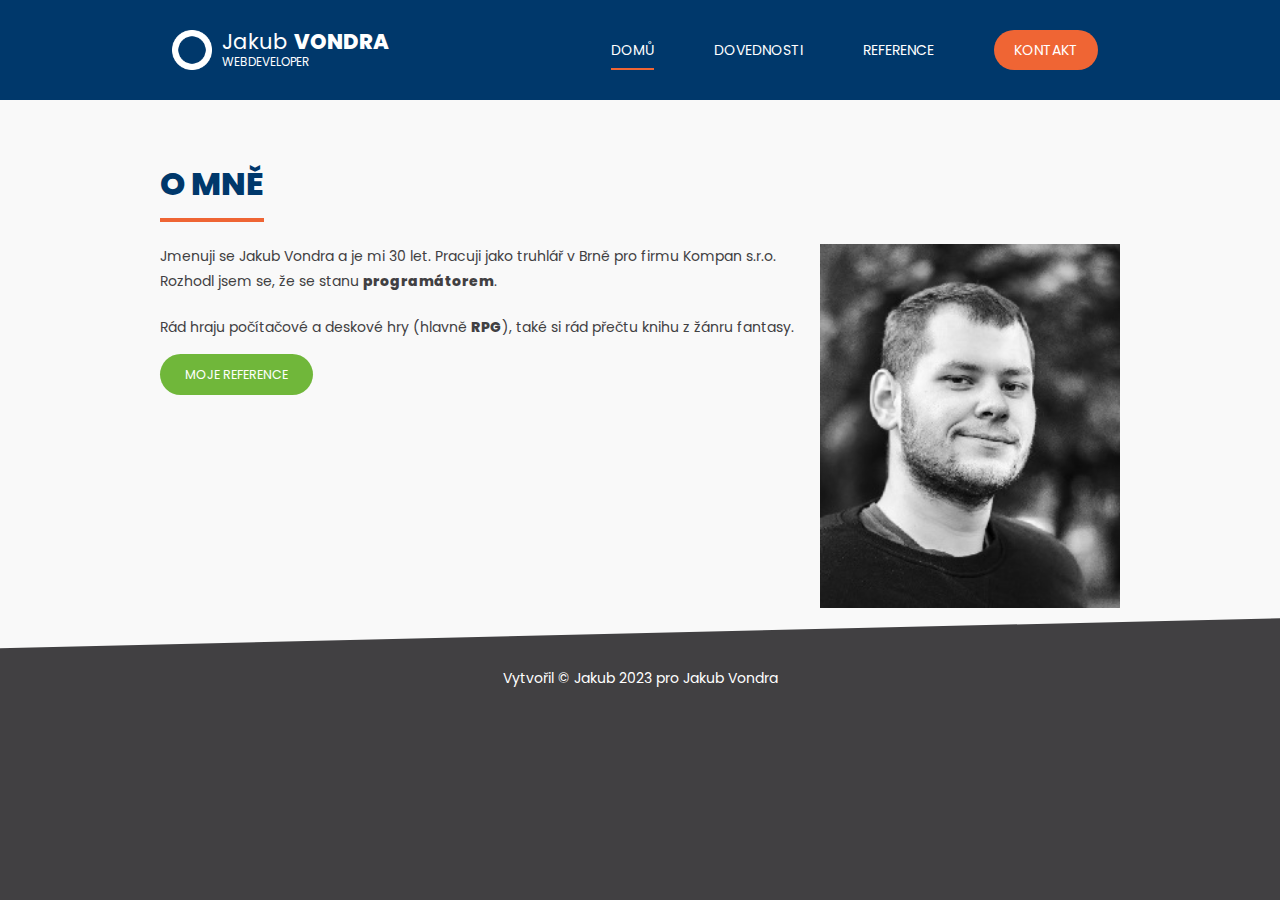
<file: prvni_web/index.html>
<!DOCTYPE html>

<html lang="cs-cz">
    <head>
        <meta charset="utf-8" />
        <link rel="stylesheet" href="styl.css" type="text/css" />
        <title>Moje první webová stránka</title>
        <meta name="description" content="Osobní portfolio programátora Vondry">
        <meta name="keywords" content="portfolio, programátor, Vondra">
        <meta name="autor" content="Vondra">
        <link rel="shorcut icon" href="obrazky/icona.png">

    </head>
    <body>
        <header>
            <div id="logo">
                <h1>Jakub <span>Vondra</span></h1>
                <small>Webdeveloper</small>
            </div>
            <nav>
                <ul>
                    <li class="aktivni"><a href="index.html">Domů</a></li>                    
                    <li><a href="dovednosti.html">Dovednosti</a></li>
                    <li><a href="reference.html">Reference</a></li>
                    <li><a class="kontakt-tlacitko" href="kontakt.html">Kontakt</a></li>
                </ul>
            </nav>
        </header>
        <article>
            <header>
                <h1>O mně</h1>
            </header>
            <section>
                <img id="obrazek" src="obrazky/profilovka.jpg" class="avatar" alt="programátor Jakub" />
                <p>Jmenuji se Jakub Vondra a je mi 30 let. Pracuji jako truhlář v Brně pro firmu Kompan s.r.o. <br /> 
                Rozhodl jsem se, že se stanu <strong>programátorem</strong>.  <br />
                </p>
                <p>Rád hraju počítačové a deskové hry (hlavně <strong>RPG</strong>), také si rád přečtu knihu z žánru fantasy.</p>
                <p class="tlacitko-odstavec">
                    <a href="reference.html" class="reference-tlacitko">Moje reference</a>
                </p>
                <div class="cistic"></div> 
            </section>
        </article> 
        <footer>
            Vytvořil &copy; Jakub 2023 pro Jakub Vondra
        </footer>    
    </body>    
<html>
</file>
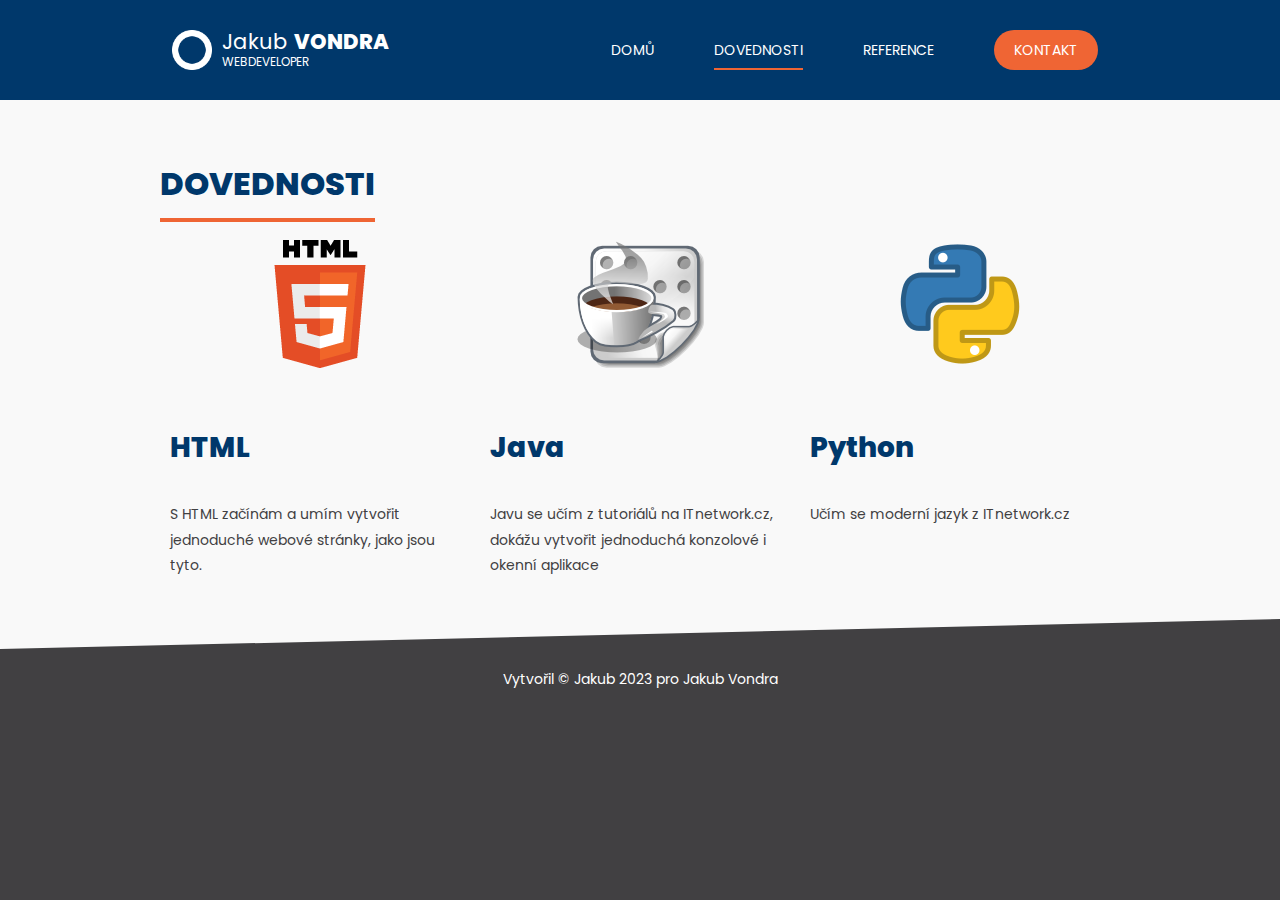
<file: prvni_web/dovednosti.html>
<!DOCTYPE html>
<html lang="cs-cz">
<head>
    <meta charset="UTF-8">
    <meta name="viewport" content="width=device-width, initial-scale=1.0">
    <link rel="stylesheet" href="styl.css" type="text/css" />
    <title>Dovednosti</title>
    <meta name="description" content="Osobní portfolio programátora Vondry">
    <meta name="keywords" content="portfolio, programátor, Vondra">
    <meta name="autor" content="Vondra">
    <link rel="shorcut icon" href="obrazky/icona.png">
    
</head>
<body>
    <header>
        <div id="logo">
            <h1>Jakub <span>Vondra</span></h1>
            <small>Webdeveloper</small>
        </div>
        <nav>
            <ul>
                <li><a href="index.html">Domů</a></li>
                <li  class="aktivni"><a href="dovednosti.html">Dovednosti</a></li>
                <li><a href="reference.html">Reference</a></li>
                <li><a class="kontakt-tlacitko" href="kontakt.html">Kontakt</a></li>
            </ul>
        </nav>
    </header>
    <article>
        <header>
            <h1>Dovednosti</h1>
        </header>
        <section>
            <table id="dovednosti">
                <tr class="centrovany">
                    <td>
                        <img src="obrazky/html.png" alt="HTML" />
                    </td>
                    <td>
                        <img src="obrazky/java.png" alt="Java" />
                    </td>
                    <td>
                        <img src="obrazky/python.png" alt="Python" />
                    </td>
                </tr>       
                <tr>
                    <td>
                        <h2>HTML</h2>
                        <p>S HTML začínám a umím vytvořit jednoduché webové stránky, jako jsou tyto.</p>
                    </td>
                    <td>
                        <h2>Java</h2>
                        <p>Javu se učím z tutoriálů na ITnetwork.cz, dokážu vytvořit jednoduchá konzolové i okenní aplikace</p>
                    </td>
                    <td>
                        <h2>Python</h2>
                        <p>Učím se moderní jazyk z ITnetwork.cz</p>
                    </td>
                </tr>
            </table>
        </section>
    </article>
    <footer>
        Vytvořil &copy; Jakub 2023 pro Jakub Vondra
    </footer>
</body>
</html>
</file>
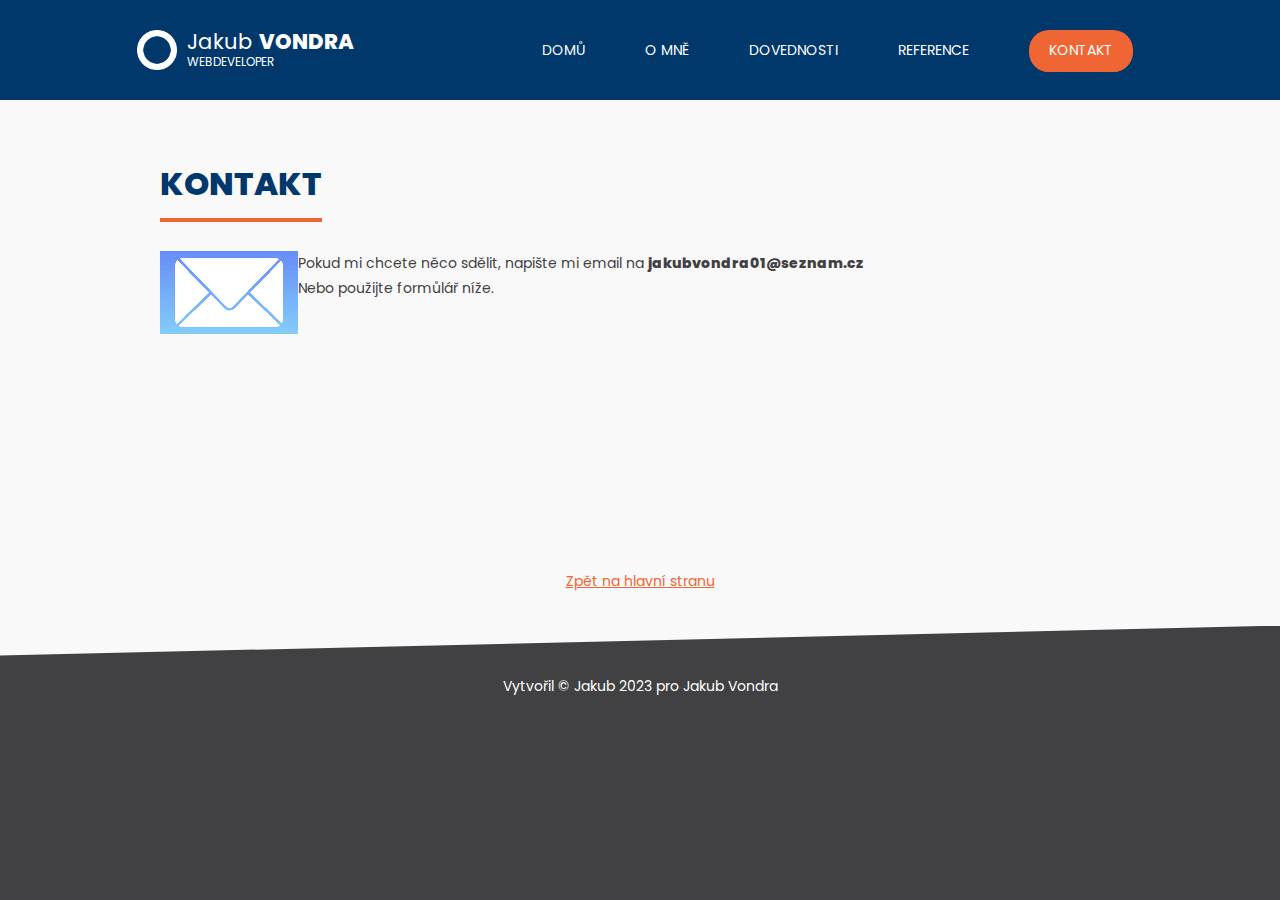
<file: prvni_web/kontakt.html>
<!DOCTYPE html>
<html lang="cs-cz">

<head>
    <meta charset="utf-8">
    <link rel="stylesheet" href="styl.css" type="text/css" />
    <title>Kontaktujte mě</title>
    <meta name="description" content="Osobní portfolio programátora Vondry">
    <meta name="keywords" content="portfolio, programátor, Vondra">
    <meta name="autor" content="Vondra">
    <link rel="shorcut icon" href="obrazky/icona.png">
</head>

<body>
    <header>
        <div id="logo">
            <h1>Jakub <span>Vondra</span></h1>
            <small>Webdeveloper</small>
        </div>
        <nav>
            <ul>
                <li><a href="index.html">Domů</a></li>
                <li><a href="omne.html">O mně</a></li>
                <li><a href="dovednosti.html">Dovednosti</a></li>
                <li><a href="reference.html">Reference</a></li>
                <li class="aktivni"><a class="kontakt-tlacitko" href="kontakt.html">Kontakt</a></li>
            </ul>
        </nav>
    </header>
    <article>
        <header>
            <h1>Kontakt</h1>
        </header>
        <section>
            <p><img src="obrazky/email.png" alt="email" class="vlevo"/></p>
            <p>
                Pokud mi chcete něco sdělit, napište mi email na <strong>jakubvondra01@seznam.cz</strong>
                <br/> Nebo použijte formůlář níže.
            </p>
            <pc class="centrovany">
                <iframe frameborder="0" scrolling="no" width="500px" height="220px"
                src="https://www.itnetwork.cz/api/Service-MailForm/6506b9e524d3a3.82548793">
                </iframe>
            </p>
            <p><a href="index.html">Zpět na hlavní stranu</a></p>
        </section>
        <div class="cistic"></div>
    </article> 
    <footer>
        Vytvořil &copy; Jakub 2023 pro Jakub Vondra
    </footer> 
</body>
</html>
</file>
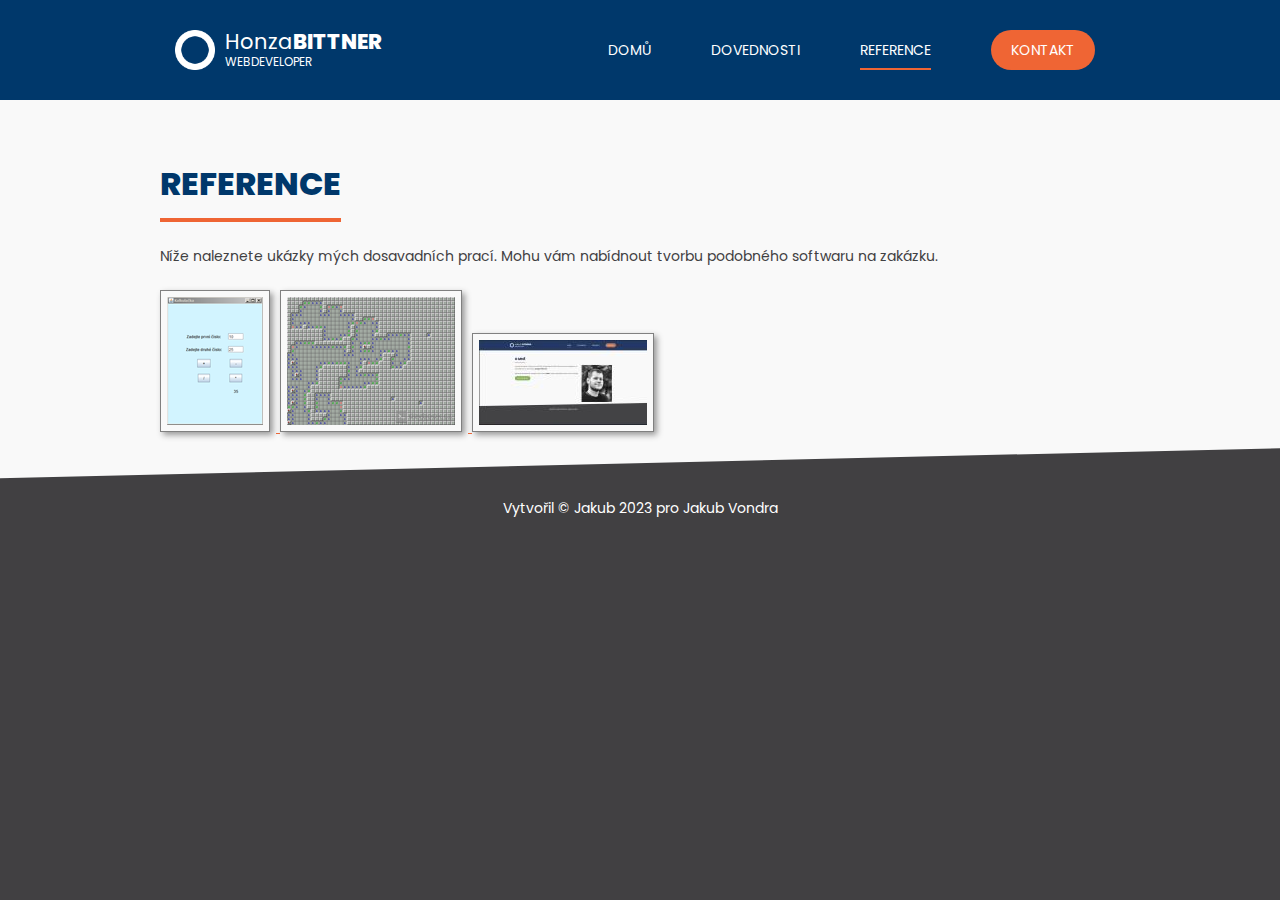
<file: prvni_web/reference.html>
<!DOCTYPE html>
<html lang="cs-cz">

<head>
    <meta charset="utf-8" />
    <meta name="description" content="Osobní portfolio programátora Vondry">
    <meta name="keywords" content="portfolio, programátor, Vondra">
    <meta name="autor" content="Vondra">
    <link rel="shorcut icon" href="obrazky/icona.png">
    <link rel="stylesheet" href="styl.css" type="text/css" />
    <link rel="stylesheet" href="css/lightbox.min.css" type="text/css" media="screen" />
    <script src="js/lightbox-plus-jquery.min.js"></script>
    <script src="js/lightbox.min.js"></script>
    <title>Reference</title>
</head>

<body>
    <header>
        <div id="logo">
            <h1>Honza<span>Bittner</span></h1><small>webdeveloper</small>
        </div>
        <nav>
            <ul>
                <li><a href="index.html">Domů</a></li>
                <li><a href="dovednosti.html">Dovednosti</a></li>
                <li class="aktivni"><a href="reference.html">Reference</a></li>
                <li><a class="kontakt-tlacitko" href="kontakt.html">Kontakt</a></li>
            </ul>
        </nav>
    </header>

    <article>
        <header>
            <h1>Reference</h1>
        </header>

        <section>
            <p>Níže naleznete ukázky mých dosavadních prací. Mohu vám nabídnout tvorbu podobného softwaru na
                zakázku.</p>

            <div id="reference">
                <a href="obrazky/kalkulacka_java.png" title="Kalkulačka v Javě" rel="lightbox[reference]">
                    <img src="obrazky/kalkulacka_java_nahled.png" alt="Kalkulačka v Javě" />
                </a>
                <a href="obrazky/miny_pascal.png" title="Miny v Pascalu" rel="lightbox[reference]">
                    <img src="obrazky/miny_pascal_nahled.png" alt="Miny v Pascalu" />
                </a>
                <a href="obrazky/hobi_web.png" title="Web v HTML a CSS" rel="lightbox[reference]">
                    <img src="obrazky/hobi_web_nahled.jpg" alt="Web v HTML a CSS" />
                </a>
            </div>
        </section>
    </article>

    <footer>
        Vytvořil &copy; Jakub 2023 pro Jakub Vondra
    </footer>
</body>

        </html>
</file>
<file: prvni_web/styl.css>
@font-face {
    font-family: Poppins;
    src: url(fonty/Poppins-Regular.ttf);
    font-weight: normal;
}

@font-face {
    font-family: Poppins;
    src: url(fonty/Poppins-ExtraBold.ttf);
    font-weight: bold;
}
html {
          background: #414042;
}
body {
    font: 14px "Poppins";
    background: #f9f9f9;
    color: #414042;
    box-sizing: border-box;
    margin: 0;
    padding: 100px 0px 0px 0px;
    min-width: 960px;
}

body > header {
    height: 100px;
    width: 100%;
    background: #00386B;
    color: white;
    display: flex;
    justify-content: space-evenly;
    position: fixed;
    z-index: 1;
    top: 0;
}

#logo {
    height: 40px;
    margin: auto 0 auto 20px;
    display: flex;
    flex-direction: column;
    justify-content: center;
    background: url('obrazky/logo.png') no-repeat;
    background-size: 40px 40px;
}

#logo > * {
    margin: 0 0 0 50px;
}

#logo h1 {
    font-weight: normal;
    font-size: 1.5em;
    line-height: 1.2em;
    color: white;
}

#logo h1 span {
    font-weight: bold;
    text-transform: uppercase;
}

#logo small {
    text-transform: uppercase;
    font-size: 0.85em;
}

nav ul {
    margin: 0;
    list-style-type: none;
    display: flex;
    align-items: center;
    height: 100%;
}

nav ul li {
    padding: 0 25px;
    margin: 0 5px;
    font-size: 1em;
    line-height: 4.3em;
}

nav ul a {
    color: white;
    padding: 8px 0;
    text-decoration: none;
    text-transform: uppercase;
}

nav ul a:hover,
.aktivni a {
    border-bottom: 2px solid #EF6534;
}

article {
    margin: 0 auto;
    max-width: 960px;
    padding: 50px 50px 10px 50px;
}

article h1,
article h2,
article h3,
article h4,
article h5,
article h6 {
    padding: 10px 0;
    color: #00386B;
}

article h1 {
    margin: 0;
    font-size: 2.3em;
    font-weight: bold;
    text-transform: uppercase;
    width: max-content;
    border-bottom: 4px solid #EF6534;
}

article h2 {
    font-size: 2em;
}

article header {
    height: 80px;
}

article section p {
    margin-bottom: 1.5em;
    line-height: 1.8em;
}

article section a {
    color: #EF6534;
}

footer {
    box-sizing: border-box;
    text-align: center;
    height: 100px;
    color: white;
    background: #414042;
    padding: 50px 0 0 0;
    clip-path: polygon(0 30px, 100% 0, 100% 105%, 0 105%);
}

footer a {
    color: white;
    text-decoration: none;
}

.avatar{
	float: right;
	width: 300px;
	padding-left: 10px;
	filter: grayscale(1);
}

.cistic {
    clear: both;
}

.centrovany {
    text-align: center;
}

.reference-tlacitko {
    background: #70B73A;
    color: white;
    font-size: 0.9em;
    text-decoration: none;
    text-transform: uppercase;
    padding: 12px 25px;
    border-radius: 25px;
}

.kontakt-tlacitko {
    background: #EF6534;
    padding: 10px 20px;
    border-radius: 20px;
}

.kontakt-tlacitko:hover,
.reference-tlacitko:hover {
    filter: brightness(115%) contrast(85%);
    border: 0;
}

.vlevo {
    float: left;
}

#dovednosti td {
    width: 33%;
    padding: 10px;
    vertical-align: top;
}

#dovednosti {
    border-collapse: collapse;
}

#reference img {
    border: 1px solid gray;
    padding: 6px;
    box-shadow: 3px 3px 6px #999999;
    margin-right: 6px;
}
</file>
